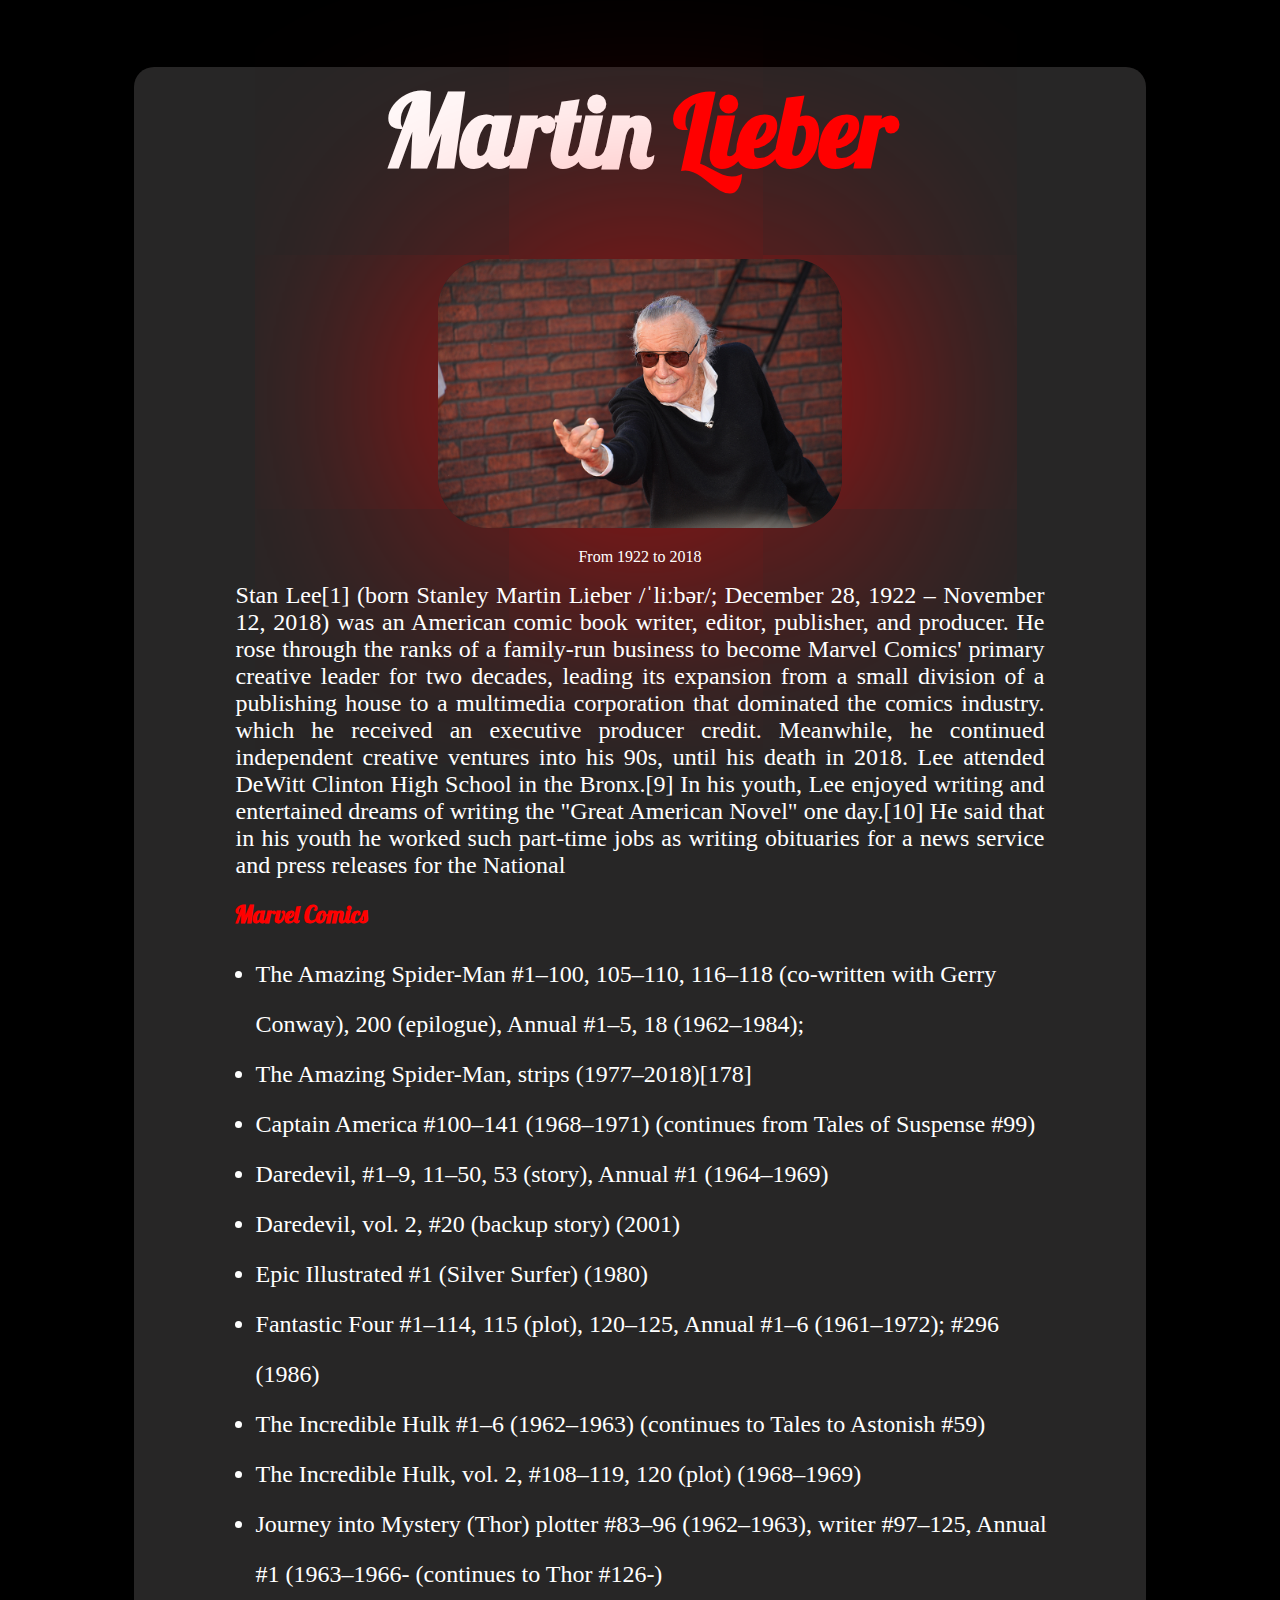
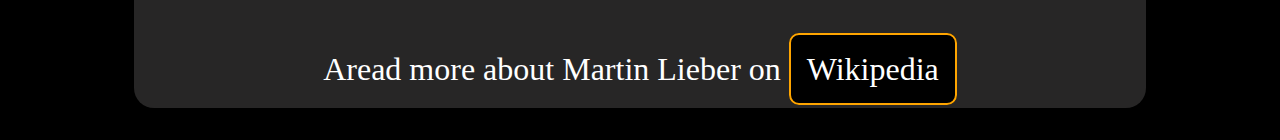
<file: index.html>
<!DOCTYPE html>
<html lang="en">
  <head>
    <meta charset="UTF-8" />
    <meta name="viewport" content="width=device-width, initial-scale=1.0" />
    <link rel="preconnect" href="https://fonts.googleapis.com" />
    <link rel="preconnect" href="https://fonts.gstatic.com" crossorigin />
    <link
      href="https://fonts.googleapis.com/css2?family=Lobster&display=swap"
      rel="stylesheet"
    />
    <link rel="stylesheet" href="stan.css" />
    <title>Stan Lee Coding Challenge</title>
  </head>
  <body>
    <div class="container">
      <h1 class="head1" id="tit1">Martin <span id="span1">Lieber</span></h1>
      <div class="img">
        <img src="./img/stan-lee (1).jpg" alt id="image" />
        <p id="date">From 1922 to 2018</p>
      </div>
      <p id="paraf1">
        Stan Lee[1] (born Stanley Martin Lieber /ˈliːbər/; December 28, 1922 –
        November 12, 2018) was an American comic book writer, editor, publisher,
        and producer. He rose through the ranks of a family-run business to
        become Marvel Comics' primary creative leader for two decades, leading
        its expansion from a small division of a publishing house to a
        multimedia corporation that dominated the comics industry. which he
        received an executive producer credit. Meanwhile, he continued
        independent creative ventures into his 90s, until his death in 2018. Lee
        attended DeWitt Clinton High School in the Bronx.[9] In his youth, Lee
        enjoyed writing and entertained dreams of writing the "Great American
        Novel" one day.[10] He said that in his youth he worked such part-time
        jobs as writing obituaries for a news service and press releases for the
        National
      </p>
      <h2 class="head2" id="bas1">Marvel Comics</h2>
      <ul>
        <li>
          The Amazing Spider-Man #1–100, 105–110, 116–118 (co-written with Gerry
          Conway), 200 (epilogue), Annual #1–5, 18 (1962–1984);
        </li>

        <li>The Amazing Spider-Man, strips (1977–2018)[178]</li>

        <li>
          Captain America #100–141 (1968–1971) (continues from Tales of Suspense
          #99)
        </li>

        <li>Daredevil, #1–9, 11–50, 53 (story), Annual #1 (1964–1969)</li>

        <li>Daredevil, vol. 2, #20 (backup story) (2001)</li>

        <li>Epic Illustrated #1 (Silver Surfer) (1980)</li>

        <li>
          Fantastic Four #1–114, 115 (plot), 120–125, Annual #1–6 (1961–1972);
          #296 (1986)
        </li>

        <li>
          The Incredible Hulk #1–6 (1962–1963) (continues to Tales to Astonish
          #59)
        </li>

        <li>The Incredible Hulk, vol. 2, #108–119, 120 (plot) (1968–1969)</li>

        <li>
          Journey into Mystery (Thor) plotter #83–96 (1962–1963), writer
          #97–125, Annual #1 (1963–1966- (continues to Thor #126-)
        </li>
      </ul>

      <p id="footer">
        Aread more about Martin Lieber on
        <a
          href="https://en.wikipedia.org/wiki/Stan_Lee"
          target="_blank"
          id="link"
          >Wikipedia</a
        >
      </p>
    </div>
  </body>
</html>
</file>
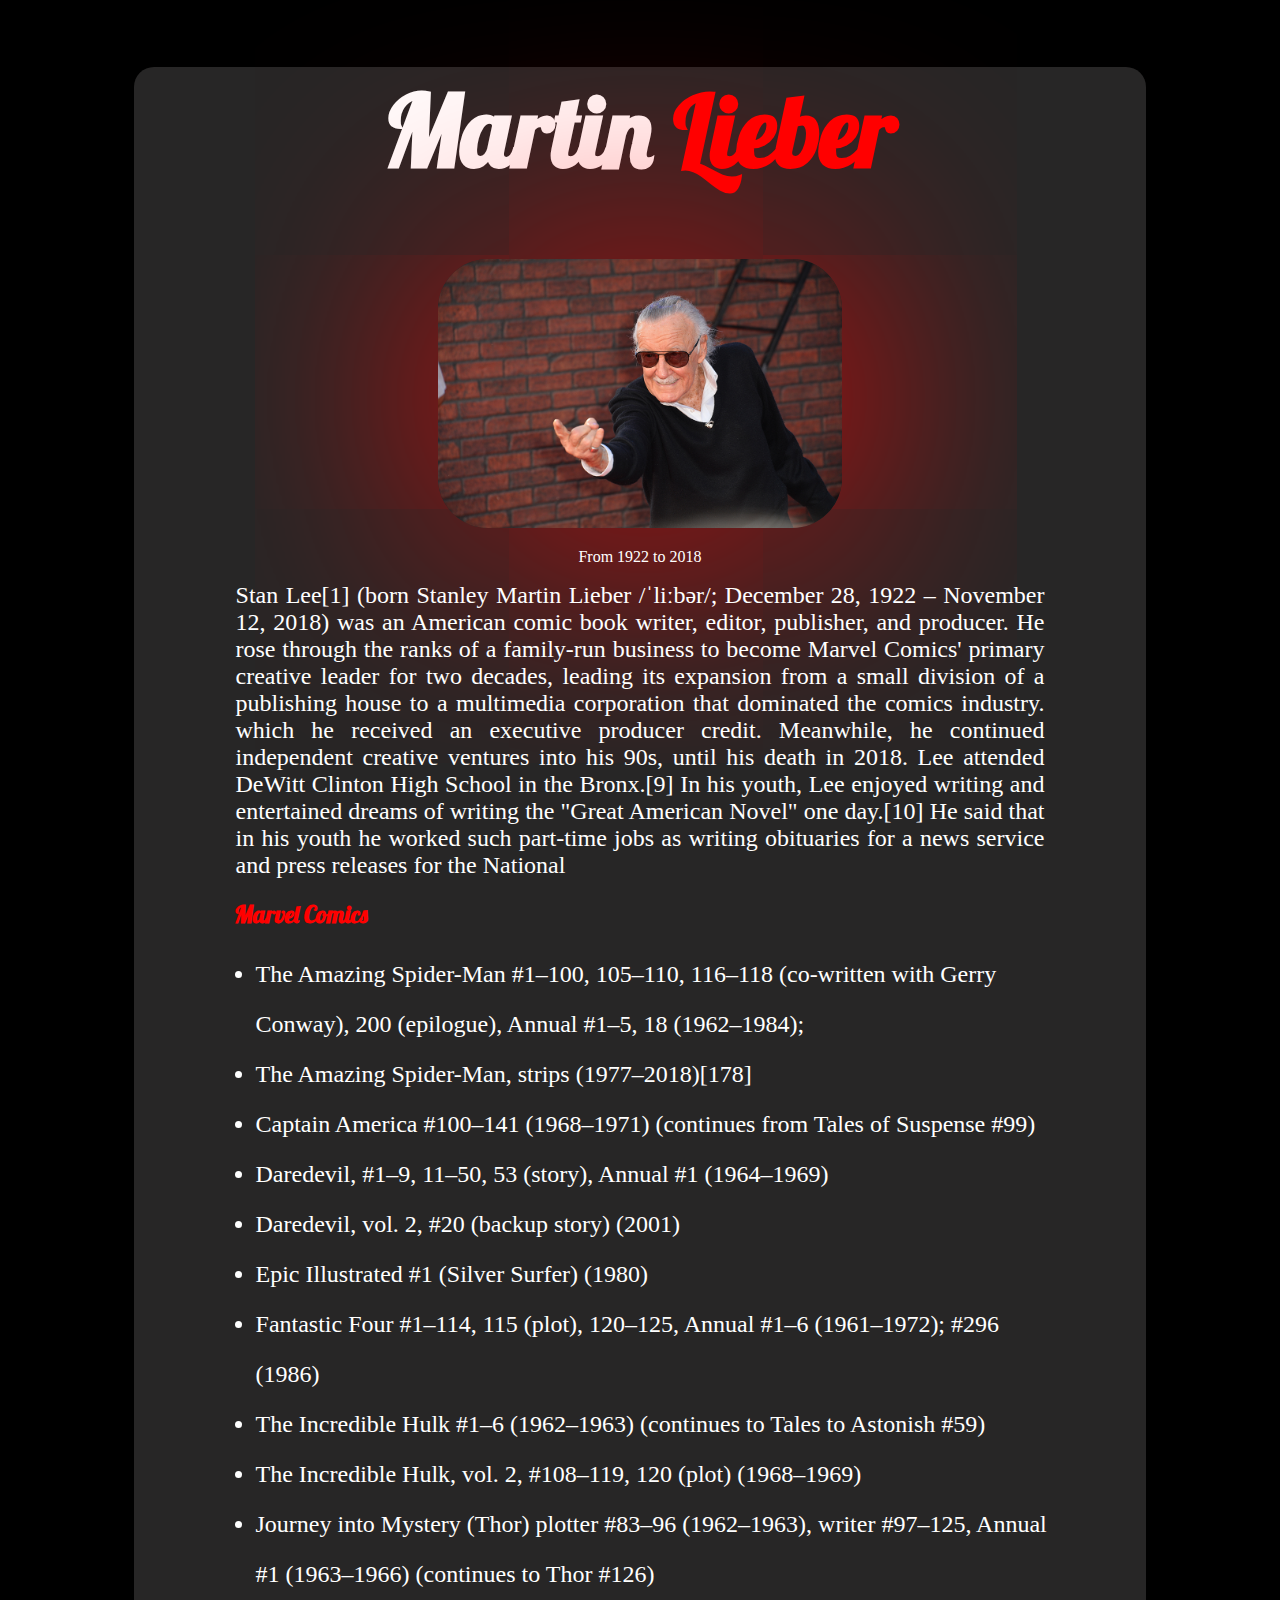
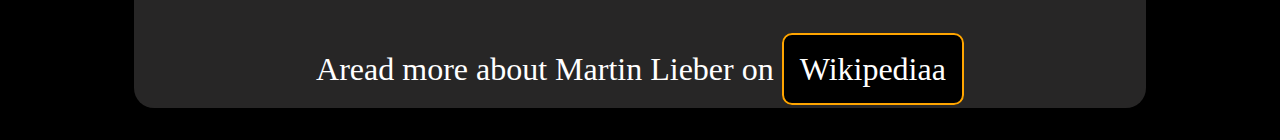
<file: stan.html>
<!DOCTYPE html>
<html lang="en">
  <head>
    <meta charset="UTF-8" />
    <meta name="viewport" content="width=device-width, initial-scale=1.0" />
    <link rel="preconnect" href="https://fonts.googleapis.com" />
    <link rel="preconnect" href="https://fonts.gstatic.com" crossorigin />
    <link
      href="https://fonts.googleapis.com/css2?family=Lobster&display=swap"
      rel="stylesheet"
    />
    <link rel="stylesheet" href="stan.css" />
    <title>Stan Lee Coding Challenge</title>
  </head>
  <body>
    <div class="container">
      <h1 class="head1" id="tit1">Martin <span id="span1">Lieber</span></h1>
      <div class="img">
        <img src="./img/stan-lee (1).jpg" alt id="image" />
        <p id="date">From 1922 to 2018</p>
      </div>
      <p id="paraf1">
        Stan Lee[1] (born Stanley Martin Lieber /ˈliːbər/; December 28, 1922 –
        November 12, 2018) was an American comic book writer, editor, publisher,
        and producer. He rose through the ranks of a family-run business to
        become Marvel Comics' primary creative leader for two decades, leading
        its expansion from a small division of a publishing house to a
        multimedia corporation that dominated the comics industry. which he
        received an executive producer credit. Meanwhile, he continued
        independent creative ventures into his 90s, until his death in 2018. Lee
        attended DeWitt Clinton High School in the Bronx.[9] In his youth, Lee
        enjoyed writing and entertained dreams of writing the "Great American
        Novel" one day.[10] He said that in his youth he worked such part-time
        jobs as writing obituaries for a news service and press releases for the
        National
      </p>
      <h2 class="head2" id="bas1">Marvel Comics</h2>
      <ul>
        <li>
          The Amazing Spider-Man #1–100, 105–110, 116–118 (co-written with Gerry
          Conway), 200 (epilogue), Annual #1–5, 18 (1962–1984);
        </li>

        <li>The Amazing Spider-Man, strips (1977–2018)[178]</li>

        <li>
          Captain America #100–141 (1968–1971) (continues from Tales of Suspense
          #99)
        </li>

        <li>Daredevil, #1–9, 11–50, 53 (story), Annual #1 (1964–1969)</li>

        <li>Daredevil, vol. 2, #20 (backup story) (2001)</li>

        <li>Epic Illustrated #1 (Silver Surfer) (1980)</li>

        <li>
          Fantastic Four #1–114, 115 (plot), 120–125, Annual #1–6 (1961–1972);
          #296 (1986)
        </li>

        <li>
          The Incredible Hulk #1–6 (1962–1963) (continues to Tales to Astonish
          #59)
        </li>

        <li>The Incredible Hulk, vol. 2, #108–119, 120 (plot) (1968–1969)</li>

        <li>
          Journey into Mystery (Thor) plotter #83–96 (1962–1963), writer
          #97–125, Annual #1 (1963–1966) (continues to Thor #126)
        </li>
      </ul>

      <p id="footer">
        Aread more about Martin Lieber on
        <a
          href="https://en.wikipedia.org/wiki/Stan_Lee"
          target="_blank"
          id="link"
          >Wikipediaa</a
        >
      </p>
    </div>
  </body>
</html>
</file>
<file: stan.css>
body {
  background-color: black;
}

.container {
  width: 80%;
  margin: auto;
  background-color: rgb(48, 46, 46, 0.815);
  border-radius: 20px;
}

div {
  display: block;
}

.head1 {
  font-family: "Lobster", cursive;
  font-size: 100px;
}

#tit1 {
  text-align: center;
  color: white;
}

#span1 {
  color: red;
}

.img {
  text-align: center;
  color: white;
}

#image {
  width: 40%;
  border-radius: 50px;
  box-shadow: 5px 5px 500px red;
}

#paraf1 {
  text-align: justify;
  color: white;
  width: 80%;
  margin: auto;
  font-size: 1.5rem;
}

.head2 {
  color: red;
  font-family: "Lobster", cursive;
  margin-left: 100px;
}

ul {
  color: white;
  width: 80%;
  margin: auto;
  font-size: 1.5rem;
  line-height: 50px;
}

#footer {
  text-align: center;
  color: white;
  font-size: 2rem;
  padding: 20px;
}

#link {
  border: 2px solid orange;
  border-radius: 10px;
  color: white;
  background-color: black;
  padding: 1rem;
  text-decoration: none;
}
</file>
